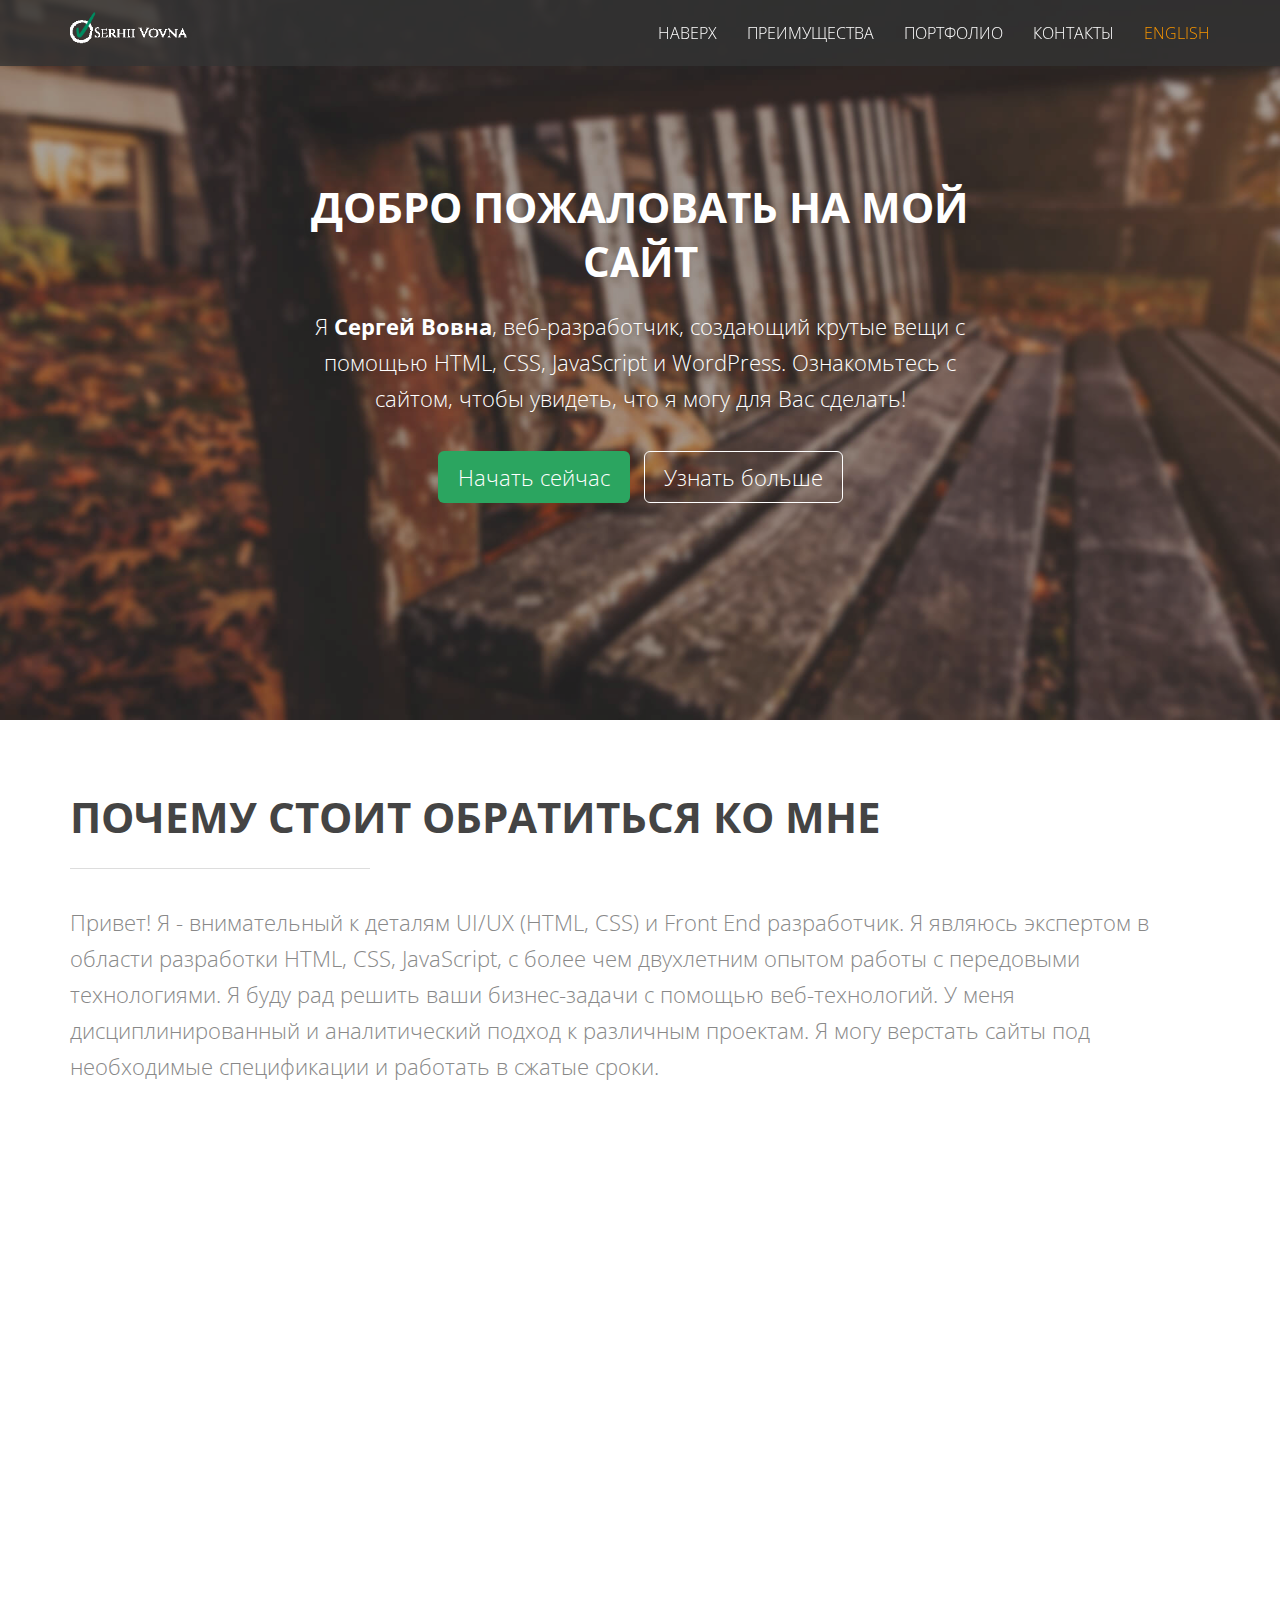
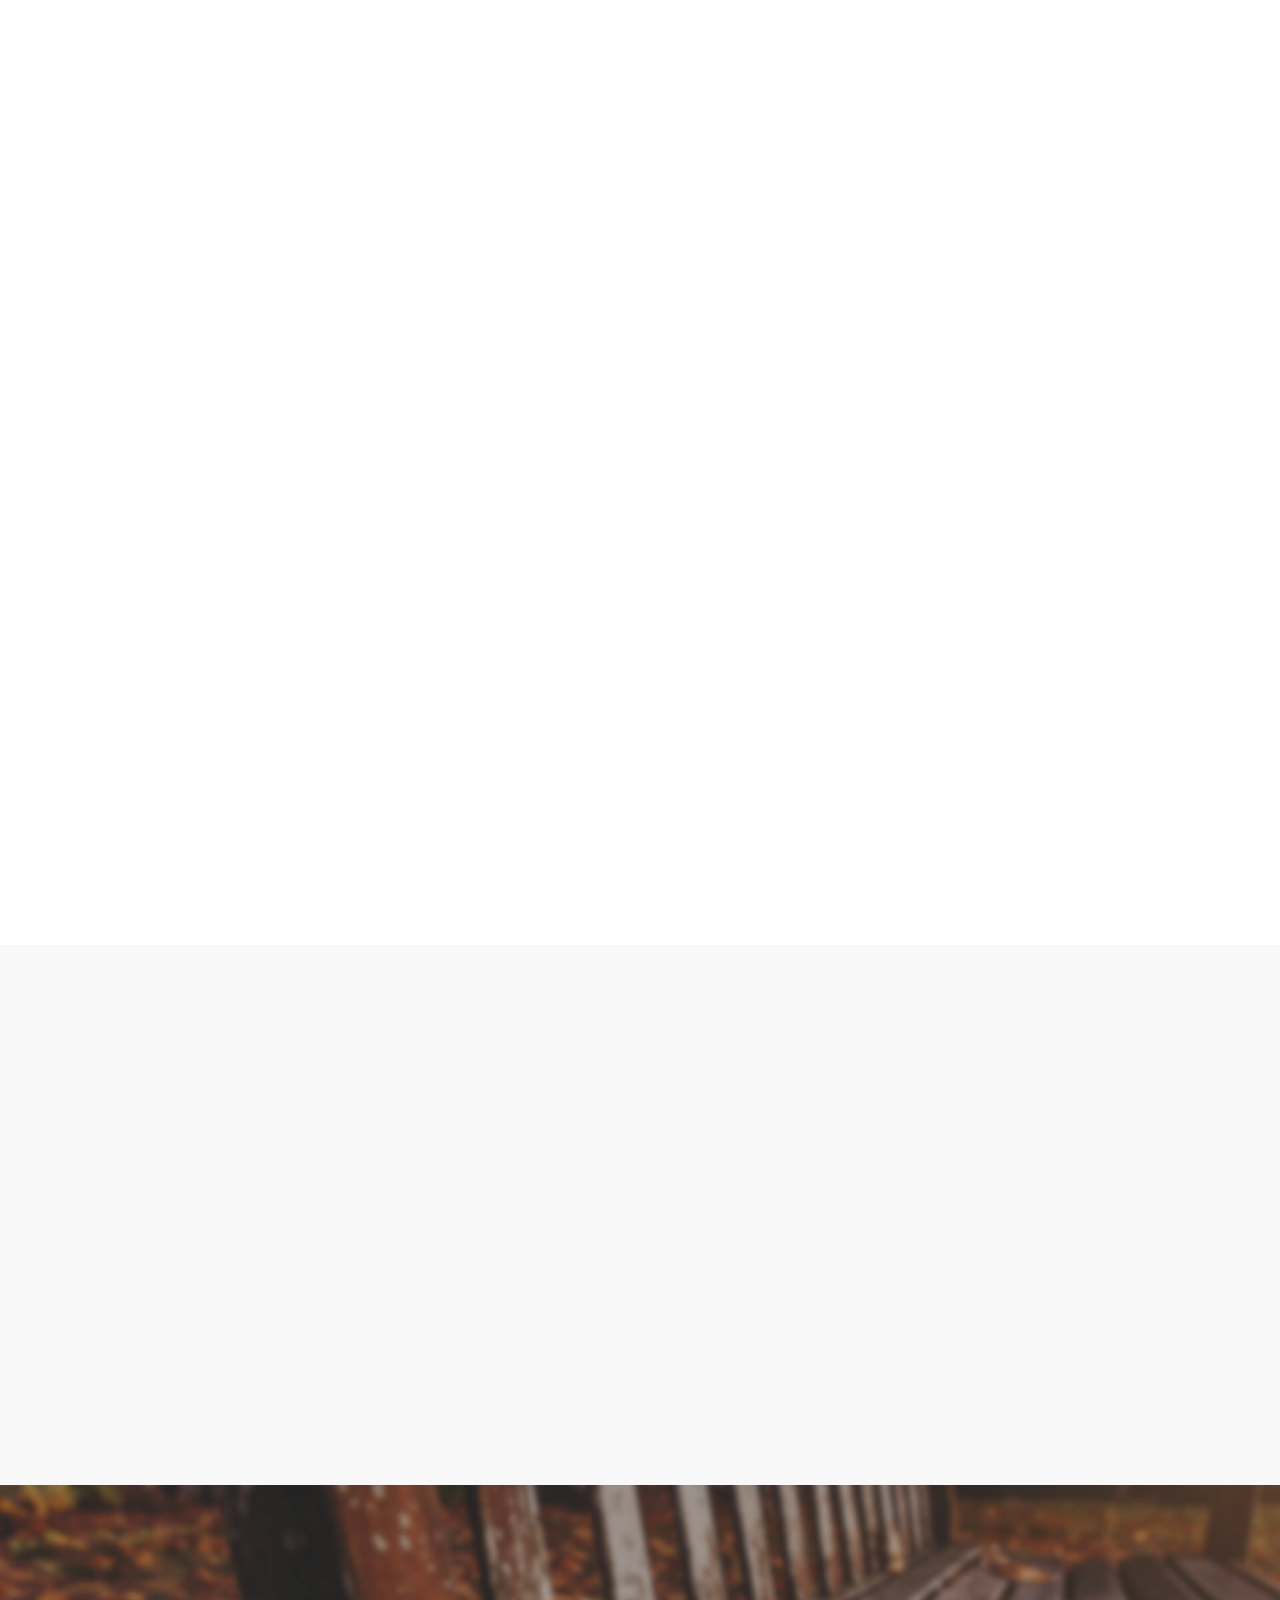
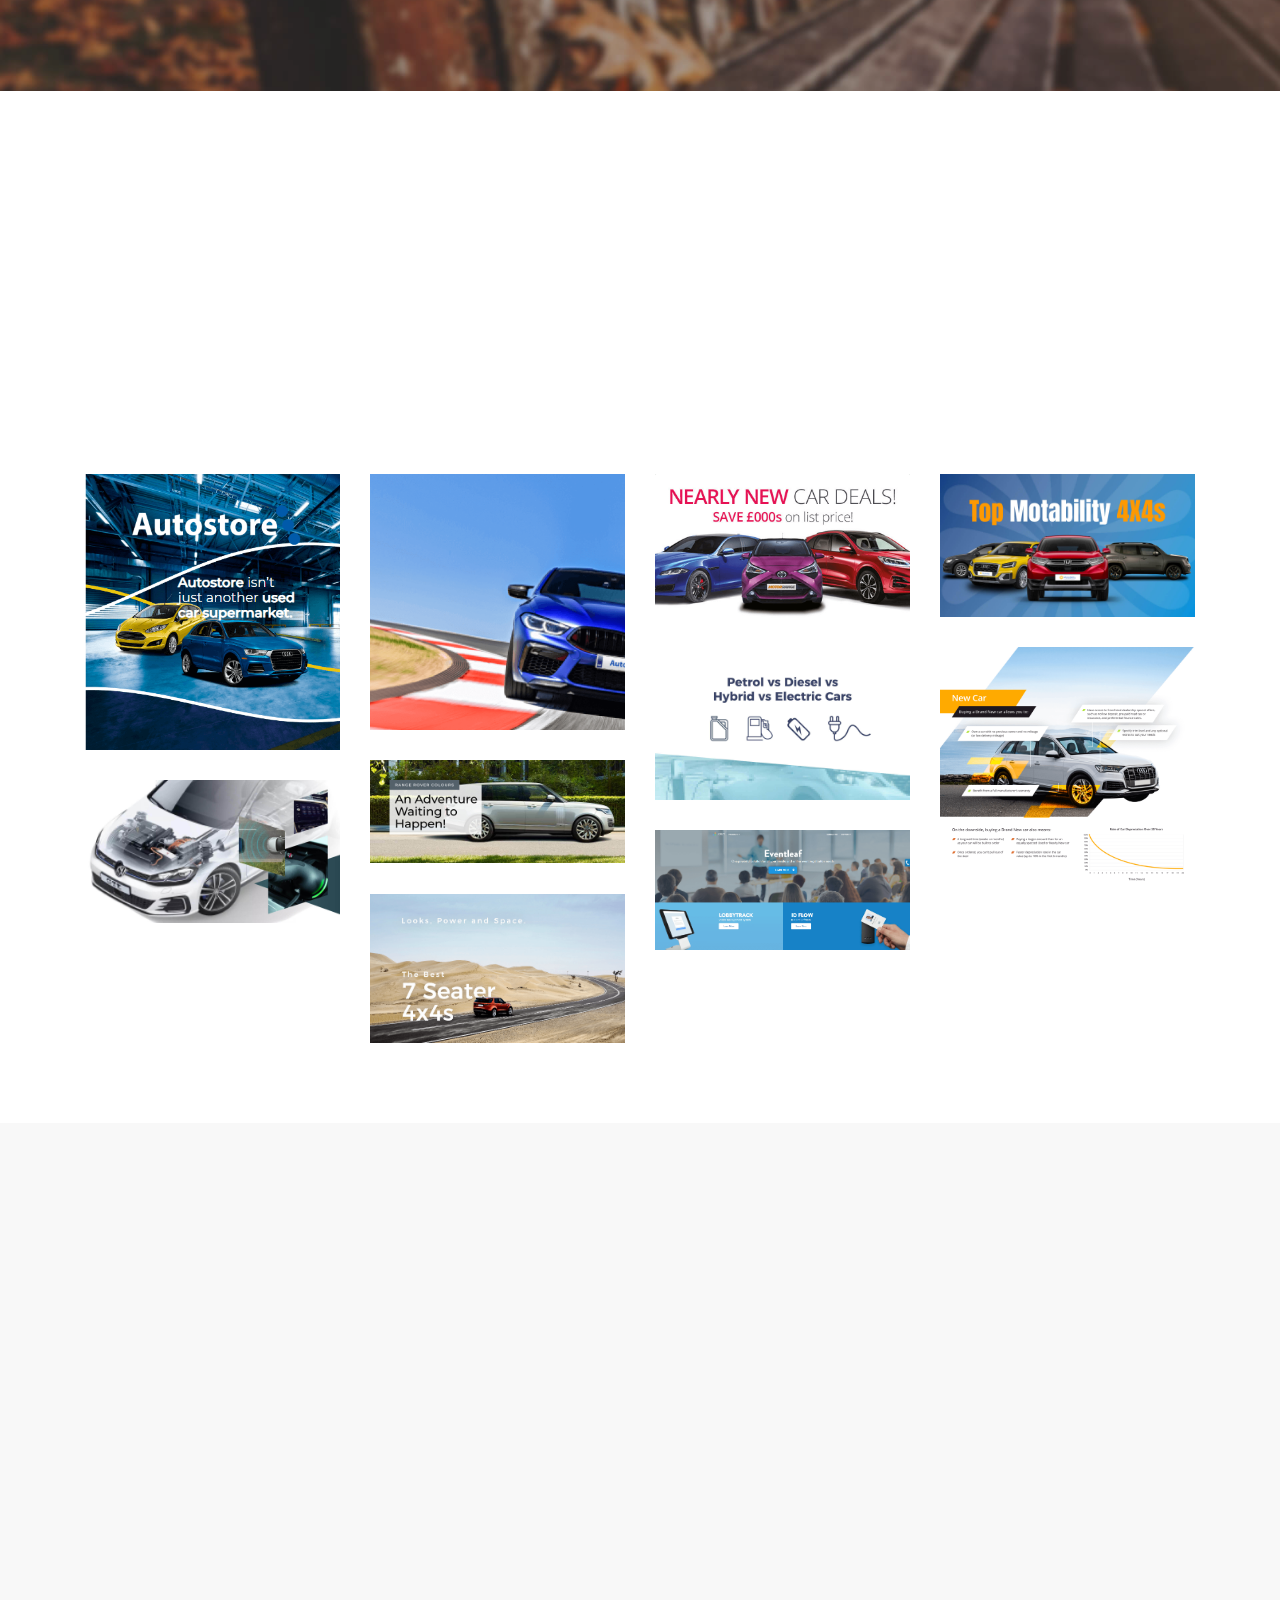
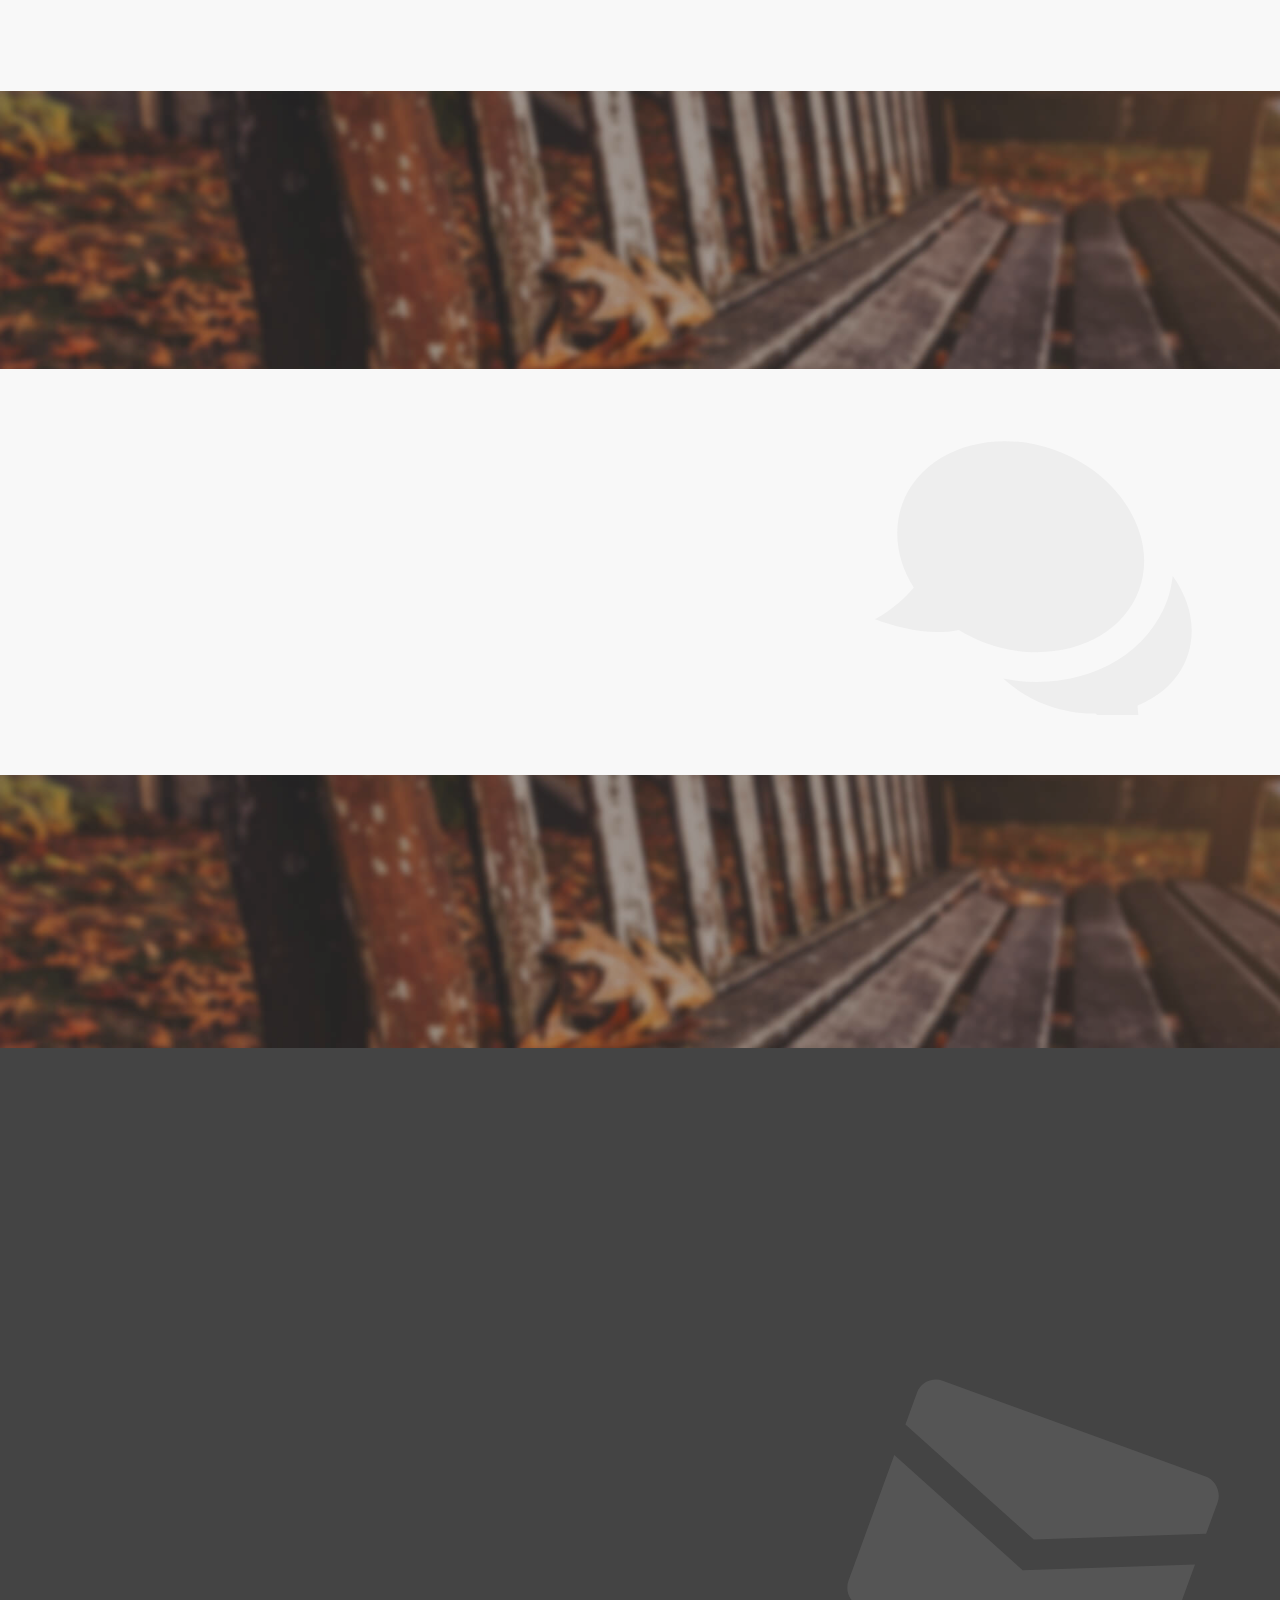
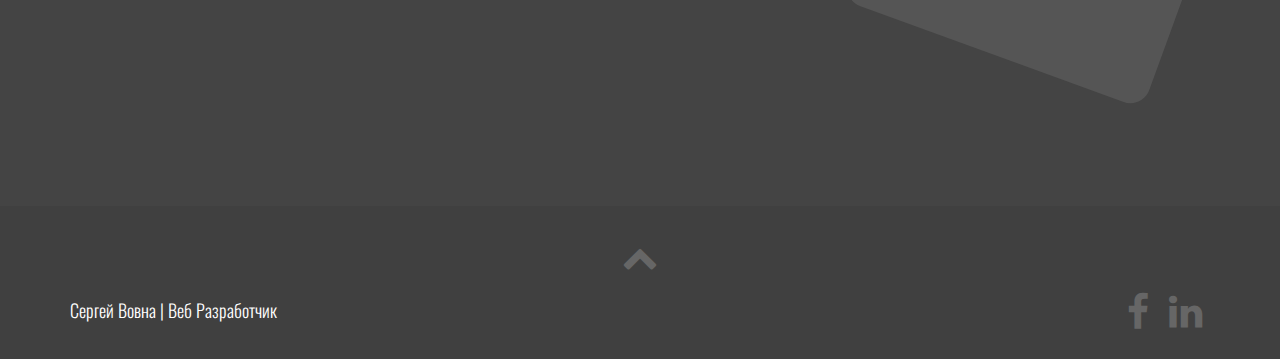
<file: index-rus.html>
<!DOCTYPE html>
<html lang="ru">

<head>

    <meta charset="utf-8">
    <meta http-equiv="X-UA-Compatible" content="IE=edge">
    <meta name="viewport" content="width=device-width, initial-scale=1">
    <title>Сергей Вовна | Веб Разработчик</title>

    <!-- CSS -->
    <link rel="stylesheet" href="http://fonts.googleapis.com/css?family=Open+Sans:700,300,400">
    <link href="https://fonts.googleapis.com/css?family=Oswald&display=swap" rel="stylesheet">
    <link rel="stylesheet" href="assets/bootstrap/css/bootstrap.min.css">
    <link rel="stylesheet" href="assets/font-awesome/css/font-awesome.min.css">
    <link rel="stylesheet" href="assets/elegant-font/code/style.css">
    <link rel="stylesheet" href="assets/css/animate.css">
    <link rel="stylesheet" href="assets/css/magnific-popup.css">
    <link rel="stylesheet" href="assets/css/form-elements.css">
    <link rel="stylesheet" href="assets/css/style.css">
    <link rel="stylesheet" href="assets/css/media-queries.css">

    <!-- HTML5 Shim and Respond.js IE8 support of HTML5 elements and media queries -->
    <!-- WARNING: Respond.js doesn't work if you view the page via file:// -->
    <!--[if lt IE 9]>
            <script src="https://oss.maxcdn.com/libs/html5shiv/3.7.0/html5shiv.js"></script>
            <script src="https://oss.maxcdn.com/libs/respond.js/1.4.2/respond.min.js"></script>
        <![endif]-->

    <!-- Favicon and touch icons -->
    <link rel="shortcut icon" href="assets/ico/favicon.ico">
    <link rel="apple-touch-icon-precomposed" sizes="512x512" href="assets/ico/android-chrome-512x512.png">
    <link rel="apple-touch-icon-precomposed" sizes="192x192" href="assets/ico/android-chrome-192x192.png">
    <link rel="apple-touch-icon-precomposed" href="assets/ico/apple-touch-icon-72.png">
    <link rel="apple-touch-icon-precomposed" sizes="32x32" href="assets/ico/favicon-32x32.png">
    <link rel="apple-touch-icon-precomposed" sizes="16x16" href="assets/ico/favicon-16x16.png">
    <link rel="apple-touch-icon-precomposed" href="assets/ico/apple-touch-icon-57-precomposed.png">

</head>

<body>

    <!-- Loader -->
    <div class="loader">
        <div class="loader-img"></div>
    </div>

    <!-- Top menu -->
    <nav class="navbar navbar-fixed-top" role="navigation">
        <div class="container">
            <div class="navbar-header">
                <button type="button" class="navbar-toggle collapsed" data-toggle="collapse"
                    data-target="#top-navbar-1">
                    <span class="sr-only">Toggle navigation</span>
                    <span class="icon-bar"></span>
                    <span class="icon-bar"></span>
                    <span class="icon-bar"></span>
                </button>
                <a class="navbar-brand" href="index.html"></a>
            </div>
            <!-- Collect the nav links, forms, and other content for toggling -->
            <div class="collapse navbar-collapse" id="top-navbar-1">
                <ul class="nav navbar-nav navbar-right">
                    <li><a href="#">Наверх</a></li>
                    <li><a href="#what-we-do">Преимущества</a></li>
                    <li><a href="#portfolio">Портфолио</a></li>
                    <li><a href="#start-email">Контакты</a></li>
                    <li><a href="index.html" class="choose-lang">English</a></li>
                </ul>
            </div>
        </div>
    </nav>

    <!-- Page title -->
    <div class="page-title top-content">
        <div class="page-title-text wow fadeInUp">
            <h1>Добро пожаловать на мой сайт</h1>
            <p>Я <b>Сергей Вовна</b>, веб-разработчик, создающий крутые вещи с помощью HTML, CSS, JavaScript и
                WordPress. Ознакомьтесь с сайтом, чтобы увидеть,
                что я могу для Вас сделать!</p>
            <div class="page-title-bottom-link">
                <a class="big-link-1 btn" href="#start-email">Начать сейчас</a>
                <a class="big-link-2 btn" href="#what-we-do">Узнать больше</a>
            </div>
        </div>
    </div>

    <!-- What we do -->
    <div class="block-3-container section-container what-we-do-container" id="what-we-do">
        <div class="container">
            <div class="row">
                <div class="col-sm-12 block-3 section-description wow fadeIn">
                    <h2>Почему стоит обратиться ко мне</h2>
                    <div class="divider-1 wow fadeInUp"><span></span></div>
                    <p>
                        Привет! Я - внимательный к деталям UI/UX (HTML, CSS) и Front End разработчик. Я являюсь
                        экспертом в области разработки HTML, CSS, JavaScript, с более чем двухлетним опытом работы с
                        передовыми технологиями. Я буду рад решить ваши бизнес-задачи с помощью веб-технологий. У меня
                        дисциплинированный
                        и аналитический подход к различным проектам. Я могу
                        верстать сайты под необходимые спецификации и работать
                        в сжатые сроки.
                    </p>
                </div>
            </div>
            <div class="row">
                <div class="col-sm-3 block-3-box wow fadeInUp">
                    <div class="block-3-box-icon">
                        <span aria-hidden="true" class="icon_pencil"></span>
                    </div>
                    <h3>
                        Использование современных веб-технологий</h3>
                    <p>
                        В своей работе я использую современные стандарты веб-технологий, чтобы ваш сайт отвечал
                        современным тенденциям и выглядел круто на всех устройствах.</p>
                </div>
                <div class="col-sm-3 block-3-box wow fadeInDown">
                    <div class="block-3-box-icon">
                        <span aria-hidden="true" class="icon_cogs"></span>
                    </div>
                    <h3>UI / UX</h3>
                    <p>Дизайн сайта должен соответствовать требованиям пользовательского интерфейса</p>
                </div>
                <div class="col-sm-3 block-3-box wow fadeInUp">
                    <div class="block-3-box-icon">
                        <span aria-hidden="true" class="icon_like_alt"></span>
                    </div>
                    <h3>Постоянное общение</h3>
                    <p>Поддержка и консультация клиентов</p>
                </div>
                <div class="col-sm-3 block-3-box wow fadeInDown">
                    <div class="block-3-box-icon">
                        <span aria-hidden="true" class="icon_percent"></span>
                    </div>
                    <h3>Адекватные цены</h3>
                    <p>
                        Я принимаю оплату только за свою работу, низкие цены и никаких скрытых платежей</p>
                </div>
            </div>
        </div>
    </div>

    <!-- Clients -->
    <div class="clients-container section-container section-container-gray">
        <div class="container">
            <div class="row">
                <div class="col-sm-2 clients-text wow fadeInLeft">
                    <h3>Я работал с этими ребятами:</h3>
                </div>
                <div class="col-sm-10 clients wow fadeInUp">
                    <a href="https://www.jollytech.com/" target="_blank" rel="nofollow">
                        <img src="assets/img/clients/1.gif" alt="" data-at2x="assets/img/clients/1.gif">
                    </a>
                    <a href="https://www.motorrange.co.uk/" target="_blank" rel="nofollow">
                        <img src="assets/img/clients/2.png" alt="" data-at2x="assets/img/clients/2.png">
                    </a>
                    <a href="https://blog.swanswaygarages.com/" target="_blank" rel="nofollow">
                        <img src="assets/img/clients/3.jpg" alt="" data-at2x="assets/img/clients/3.jpg">
                    </a>
                    <a href="https://www.theautostore.co.uk/" target="_blank" rel="nofollow">
                        <img src="assets/img/clients/4.png" alt="" data-at2x="assets/img/clients/4.png">
                    </a>
                </div>
            </div>
        </div>
    </div>

    <!-- Block 2 -->
    <div class="block-2-container section-container">
        <div class="container">
            <div class="row">
                <div class="col-sm-6 block-2-box block-2-left block-2-media wow fadeInLeft">
                    <div class="block-2-img-container">
                        <img src="assets/img/about/4.jpg" alt="" data-at2x="assets/img/about/4.jpg">
                        <div class="img-container-line line-1"></div>
                        <div class="img-container-line line-2"></div>
                        <div class="img-container-line line-3"></div>
                    </div>
                </div>
                <div class="col-sm-6 block-2-box block-2-right wow fadeInUp">
                    <h3>
                        Я люблю индивидуальные решения для веб-дизайна</h3>
                    <p>
                        Нестандартный сайт - одно из важнейших условий для решений бизнес-задач.
                    </p>
                    <ul>
                        <li>
                            <span aria-hidden="true" class="icon_check list-icon"></span> Создание веб-страниц в
                            соответствии с высочайшими требованиями и характеристиками
                        </li>
                        <li>
                            <span aria-hidden="true" class="icon_check list-icon"></span> Создание веб-страниц в сжатые
                            сроки
                        </li>
                        <li>
                            <span aria-hidden="true" class="icon_check list-icon"></span> Работа с плагинами WordPress и
                            их усовершенствование
                        </li>
                    </ul>
                </div>
            </div>
        </div>
    </div>

    <!-- Block 2 -->
    <div class="block-2-container section-container section-container-gray">
        <div class="container">
            <div class="row">
                <div class="col-sm-6 block-2-box block-2-left wow fadeInLeft">
                    <h3>Я внедряю и развиваю UI/UX интерфейсы</h3>
                    <p>
                        Сделайте свой сайт живым
                    </p>
                    <ul>
                        <li>
                            <span aria-hidden="true" class="icon_check list-icon"></span> Добавьте "слайдеры" и
                            "карусели"
                        </li>
                        <li>
                            <span aria-hidden="true" class="icon_check list-icon"></span> Добавьте галереи изображений
                        </li>
                        <li>
                            <span aria-hidden="true" class="icon_check list-icon"></span> Анимируйте элементы
                        </li>
                        <li>
                            <span aria-hidden="true" class="icon_check list-icon"></span> Добавьте красочные и яркие
                            эффекты к кнопкам...
                        </li>
                        <li>
                            <span aria-hidden="true" class="icon_check list-icon"></span> И еше много интересного...
                            Все, что пожелаете!
                        </li>
                    </ul>
                </div>
                <div class="col-sm-6 block-2-box block-2-right block-2-media wow fadeInUp">
                    <div class="block-2-img-container">
                        <img src="assets/img/about/5.jpg" alt="" data-at2x="assets/img/about/5.jpg">
                        <div class="img-container-line line-1"></div>
                        <div class="img-container-line line-2"></div>
                        <div class="img-container-line line-3"></div>
                    </div>
                </div>
            </div>
        </div>
    </div>

    <!-- Counters -->
    <div class="counters-container section-container section-container-full-bg">
        <div class="container">
            <div class="row">
                <div class="col-sm-3 counter-box wow fadeInUp">
                    <h4 data-from="0" data-to="2">0</h4>
                    <p>Года опыта</p>
                </div>
                <div class="col-sm-3 counter-box wow fadeInDown">
                    <h4 data-from="0" data-to="18">0</h4>
                    <p>Проектов завершено</p>
                </div>
                <div class="col-sm-3 counter-box wow fadeInUp">
                    <h4 data-from="0" data-to="19295">0</h4>
                    <p>Строк кода</p>
                </div>
                <div class="col-sm-3 counter-box wow fadeInDown">
                    <h4 data-from="0" data-to="8296">0</h4>
                    <p>Чашек кофе</p>
                </div>
            </div>
        </div>
    </div>

    <!-- Portfolio -->
    <div class="portfolio-container section-container" id="portfolio">
        <div class="container">
            <div class="row">
                <div class="col-sm-12 portfolio section-description wow fadeIn">
                    <h2>Портфолио</h2>
                    <div class="divider-1 wow fadeInUp"><span></span></div>
                    <p>
                        Это портфолио содержит проекты и страницы для различных целей, с разнообразными функциями и
                        нестандартными
                        дизайнами на существующих сайтах в интернете:
                    </p>
                </div>
            </div>
            <div class="row">
                <div class="col-sm-12 portfolio-filters wow fadeInUp">
                    <a href="#" class="filter-all active">Все</a> /
                    <a href="#" class="filter-design">Топ Дизайны</a> /
                    <a href="#" class="filter-development">Разработка и Производство</a> /

                </div>
            </div>
            <div class="row">
                <div class="col-sm-12 portfolio-masonry">
                    <div class="portfolio-box development"> <a
                            href="https://www.theautostore.co.uk/blog/our-car-preparation-process" target="_blank">
                            <img src="assets/img/portfolio/1.png" alt="" data-at2x="assets/img/portfolio/1.png">
                            <div class="portfolio-box-text-container">
                                <div class="portfolio-box-text">
                                    <p>Autostore UK</p>
                                </div>
                            </div>
                        </a>
                    </div>
                    <div class="portfolio-box design">
                        <img src="assets/img/portfolio/2.png" alt="" data-at2x="assets/img/portfolio/2.png">
                        <div class="portfolio-box-text-container">
                            <div class="portfolio-box-text">
                                <p>Buying A Nearly New Car From Autostore</p>
                            </div>
                        </div>
                    </div>
                    <div class="portfolio-box design"> <a
                            href="https://www.motorrange.co.uk/blog/how-much-can-i-save-on-nearly-new-car-deals"
                            target="_blank">
                            <img src="assets/img/portfolio/3.png" alt="" data-at2x="assets/img/portfolio/3.png">
                            <div class="portfolio-box-text-container">
                                <div class="portfolio-box-text">
                                    <p>Motor Range Blog</p>
                                </div>
                            </div>
                        </a>
                    </div>
                    <div class="portfolio-box design"> <a
                            href="https://swanswayblog.nexuspointdev.co.uk/top-4x4s-on-the-motability-scheme"
                            target="_blank">
                            <img src="assets/img/portfolio/4.jpg" alt="" data-at2x="assets/img/portfolio/4.jpg">
                            <div class="portfolio-box-text-container">
                                <div class="portfolio-box-text">
                                    <p>Top 4x4 cars</p>
                                </div>
                            </div>
                        </a>
                    </div>
                    <div class="portfolio-box development"> <a
                            href="https://www.motorrange.co.uk/blog/used-vs-new-vs-nearly-new" target="_blank">
                            <img src="assets/img/portfolio/5.png" alt="" data-at2x="assets/img/portfolio/5.png">
                            <div class="portfolio-box-text-container">
                                <div class="portfolio-box-text">
                                    <p>New vs Nearly New vs Used Cars</p>
                                </div>
                            </div>
                        </a>
                    </div>
                    <div class="portfolio-box design"><a
                            href="https://blog.swanswaygarages.com/petrol-vs-diesel-vs-hybrid-vs-electric-cars"
                            target="_blank">
                            <img src="assets/img/portfolio/6.jpg" alt="" data-at2x="assets/img/portfolio/6.jpg">
                            <div class="portfolio-box-text-container">
                                <div class="portfolio-box-text">
                                    <p>Petrol vs Diesel vs Hybrid</p>
                                </div>
                            </div>
                        </a>
                    </div>
                    <div class="portfolio-box design"> <a
                            href="https://blog.swanswaygarages.com/range-rover-colours-an-adventure-waiting-to-happen"
                            target="_blank">
                            <img src="assets/img/portfolio/7.jpg" alt="" data-at2x="assets/img/portfolio/7.jpg">
                            <div class="portfolio-box-text-container">
                                <div class="portfolio-box-text">
                                    <p>Range Rover Colours</p>
                                </div>
                            </div>
                        </a>
                    </div>
                    <div class="portfolio-box design"> <a
                            href="https://swanswayblog.nexuspointdev.co.uk/top-11-hybrid-cars-for-2020" target="_blank">
                            <img src="assets/img/portfolio/8.jpg" alt="" data-at2x="assets/img/portfolio/8.jpg">
                            <div class="portfolio-box-text-container">
                                <div class="portfolio-box-text">
                                    <p>Top 11 hybrids</p>
                                </div>
                            </div>
                        </a>
                    </div>
                    <div class="portfolio-box development"><a href="https://www.jollytech.com/" target="_blank">
                            <img src="assets/img/portfolio/9.png" alt="" data-at2x="assets/img/portfolio/9.png">
                            <div class="portfolio-box-text-container">
                                <div class="portfolio-box-text">
                                    <p>JollyTecnologies - print card software</p>
                                </div>
                            </div>
                        </a>
                    </div>
                    <div class="portfolio-box design"><a
                            href="https://blog.swanswaygarages.com/looks-power-space-the-best-7-seater-4x4s"
                            target="_blank">
                            <img src="assets/img/portfolio/10.png" alt="" data-at2x="assets/img/portfolio/10.png">
                            <div class="portfolio-box-text-container">
                                <div class="portfolio-box-text">
                                    <p>Best 7-seater 4x4</p>
                                </div>
                            </div>
                        </a>
                    </div>
                </div>
            </div>
        </div>
    </div>

    <!-- Block 2 -->
    <div class="block-2-container section-container section-container-gray">
        <div class="container">
            <div class="row">
                <div class="col-sm-6 block-2-box block-2-left wow fadeInLeft">
                    <h3>Как я это делаю?</h3>
                    <p>
                        Для меня не существует "проходных" и "просто" проектов. Каждый клиент является особенным и его
                        сайт должен быть максимально функциональным, мощным дружественным для посетителя. Вот некоторые
                        из основных этапов работы над проектом:
                    </p>
                    <ul>
                        <li>
                            <span aria-hidden="true" class="icon_plus list-icon"></span> Общий анализ
                        </li>
                        <li>
                            <span aria-hidden="true" class="icon_plus list-icon"></span> Оценка времени
                        </li>
                        <li>
                            <span aria-hidden="true" class="icon_plus list-icon"></span> Применение WordPress в случае
                            необходимости
                        </li>
                        <li>
                            <span aria-hidden="true" class="icon_plus list-icon"></span> И кодить, кодить,
                            кодить....))
                        </li>
                    </ul>
                </div>
                <div class="col-sm-6 block-2-box block-2-right block-2-media wow fadeInUp">
                    <img src="assets/img/coding.gif" alt="coding process">
                </div>
            </div>
        </div>
    </div>
    </div>

    <!-- Our motto -->
    <div class="our-motto-container section-container section-container-full-bg">
        <div class="container">
            <div class="row">
                <div class="col-sm-12 our-motto section-description wow fadeInLeftBig">
                    <p>
                        "Success is not the key to happiness. Happiness is the key to success.
                        If you love what you are doing, you will be successful."
                    </p>
                    <div class="our-motto-author">ALBERT SCHWEITZER</div>
                </div>
            </div>
        </div>
    </div>

    <!-- Testimonials -->
    <div class="testimonials-container section-container section-container-gray">
        <div class="container">
            <div class="row">
                <div class="col-sm-8 testimonials section-description wow fadeInLeft">
                    <h3>Отзывы клиентов</h3>
                    <div class="testimonial-active"></div>
                    <div class="testimonial-single">
                        <p>
                            Your coding style looks fine, thanks!:-))
                            <br>
                            <a href="">Brett Changus, https://www.jollytech.com/</a>
                        </p>
                        <div class="testimonial-single-image">
                            <img src="assets/img/clients/1.gif" alt="" data-at2x="assets/img/clients/1.gif">
                        </div>
                    </div>
                    <div class="testimonial-single">
                        <p>
                            The order was completed on time and efficiently, thank you!
                            <br>
                            <a href="">Ezhenu</a>
                        </p>
                        <div class="testimonial-single-image">
                            <img src="assets/img/testimonials/2.jpg" alt="" data-at2x="assets/img/testimonials/2.jpg">
                        </div>
                    </div>
                </div>
            </div>
            <div class="testimonials-icon-container">
                <span aria-hidden="true" class="icon_chat"></span>
            </div>
        </div>
    </div>

    <!-- Call to action -->
    <div class="call-to-action-container section-container section-container-full-bg">
        <div class="container">
            <div class="row">
                <div class="col-sm-12 call-to-action section-description wow fadeInLeftBig">
                    <p>
                        Если вы хотите создать сайт для решения бизнес-задач или просто уникальный семейный сайт...
                    </p>
                </div>
            </div>
            <div class="row">
                <div class="col-sm-12">
                    <div class="section-bottom-link wow fadeInUp">
                        <a class="big-link-1 btn" href="#start-email">Свяжитесь со мной сейчас!</a>
                    </div>
                </div>
            </div>
        </div>
    </div>

    <!-- Contact us (block 2) -->
    <div class="block-2-container section-container contact-container">
        <div class="container">
            <div class="row">
                <div class="col-sm-12 block-2 section-description wow fadeIn">
                    <h2>Свяжитесь со мной</h2>
                    <div class="divider-1 wow fadeInUp"><span></span></div>
                    <p>
                        По любым вопросам, для отзыва или просто хотите сказать "Привет", вот способы оставаться со мной на связи.
                        Отправьте сообщение по электронной почте или выберите для этого любой другой способ из представленых ниже!
                    </p>
                </div>
            </div>
            <div class="row">
                <div class="col-sm-4 block-2-box block-2-left contact-form-form wow fadeInLeft" id="start-email">
                    <h3>Напишите письмо</h3>
                    <form role="form" class="contact-form">
                        <!-- Hidden Required Fields -->
                        <input type="hidden" name="project_name" value="My Own Developer's Site">
                        <input type="hidden" name="admin_email" value="serhii_vovna@serhii-vovna.zzz.com.ua">
                        <input type="hidden" name="form_subject" value="Contact Form From My Site">
                        <!-- END Hidden Required Fields -->
                        <div class="form-group">
                            <label class="sr-only" for="contact-email">Email</label>
                            <input type="email" name="email" placeholder="Email..." class="contact-email form-control"
                                id="contact-email" required>
                        </div>
                        <div class="form-group">
                            <label class="sr-only" for="contact-email">Phone</label>
                            <input type="number" name="tel" placeholder="Your Phone..." class="contact-tel form-control"
                                id="contact-tel" required>
                        </div>
                        <div class="form-group">
                            <label class="sr-only" for="contact-subject">Subject</label>
                            <input type="text" name="name" placeholder="Name..." class="contact-subject form-control"
                                id="contact-subject" required>
                        </div>
                        <div class="form-group">
                            <label class="sr-only" for="contact-message">Message</label>
                            <textarea name="message" placeholder="Message..." class="contact-message form-control"
                                id="contact-message" required></textarea>
                        </div>
                        <button type="submit" class="btn">Отправить</button>
                    </form>
                </div>
                <div class="col-sm-4 block-2-box block-2-right contact-address wow fadeInUp">
                    <h3>Свяжитесь со мной</h3>
                    <p><span aria-hidden="true" class="icon_pin"></span>61129, Харьков, Украина</p>
                    <p><span aria-hidden="true" class="icon_phone"></span> <a href="tel: +380634953048">Телефон: +38
                            (063)-495-30-48 </a> </p>
                    <p class="viber-desktop"><span aria-hidden="true" class="icon_phone"></span> <a
                            href="viber://chat?number=+380634953048">Viber</a></p>
                    <p class="viber-mobile"><span aria-hidden="true" class="icon_phone"></span> <a
                            href="viber://add?number=380634953048">Viber</a></p>
                    <p><span aria-hidden="true" class="icon_phone"></span> <a
                            href="https://telegram.me/Serhii_Vovna">Telegram</a> </p>
                    <p><span aria-hidden="true" class="social_skype"></span> <a href="skype:serepan-1988">Skype</a> </p>
                    <p><span aria-hidden="true" class="icon_mail"></span>Email: <a
                            href="mailto:serepanvovna@gmail.com">serepanvovna@gmail.com</a></p>
                </div>
            </div>
            <div class="contact-icon-container">
                <span aria-hidden="true" class="icon_mail"></span>
            </div>
        </div>
    </div>

    <!-- Footer -->
    <footer>
        <div class="container">
            <div class="row">
                <div class="col-sm-12">
                    <div class="scroll-to-top">
                        <a href="#"><i class="fa fa-chevron-up"></i></a>
                    </div>
                </div>
            </div>
            <div class="row">
                <div class="col-sm-7 footer-copyright">
                    Сергей Вовна | Веб Разработчик
                </div>
                <div class="col-sm-5 footer-social">
                    <a href="https://www.facebook.com/serepanvovna" target="_blank"><i class="fa fa-facebook"></i></a>
                    <a href="https://www.linkedin.com/in/serhii-vovna-211288191/" target="_blank"><i
                            class="fa fa-linkedin"></i></a>
                </div>
            </div>
        </div>
    </footer>


    <!-- Javascript -->
    <script src="assets/js/jquery-1.11.1.min.js"></script>
    <script src="assets/bootstrap/js/bootstrap.min.js"></script>
    <script src="assets/js/jquery.backstretch.min.js"></script>
    <script src="assets/js/wow.min.js"></script>
    <script src="assets/js/retina-1.1.0.min.js"></script>
    <script src="assets/js/jquery.magnific-popup.min.js"></script>
    <script src="assets/js/waypoints.min.js"></script>
    <script src="assets/js/jquery.countTo.js"></script>
    <script src="assets/js/masonry.pkgd.min.js"></script>
    <script src="assets/js/jquery.validate.min.js"></script>
    <script src="assets/js/scripts.js"></script>

    <!--[if lt IE 10]>
            <script src="assets/js/placeholder.js"></script>
        <![endif]-->

</body>

</html>
</file>
<file: assets/elegant-font/code/style.css>
@font-face{font-family:'ElegantIcons';src:url(fonts/ElegantIcons.eot);src:url(fonts/ElegantIcons.eot?#iefix) format("embedded-opentype"),url(fonts/ElegantIcons.woff) format("woff"),url(fonts/ElegantIcons.ttf) format("truetype"),url(fonts/ElegantIcons.svg#ElegantIcons) format("svg");font-weight:400;font-style:normal}[data-icon]:before{font-family:'ElegantIcons';content:attr(data-icon);speak:none;font-weight:400;font-variant:normal;text-transform:none;line-height:1;-webkit-font-smoothing:antialiased;-moz-osx-font-smoothing:grayscale}.arrow_up,.arrow_down,.arrow_left,.arrow_right,.arrow_left-up,.arrow_right-up,.arrow_right-down,.arrow_left-down,.arrow-up-down,.arrow_up-down_alt,.arrow_left-right_alt,.arrow_left-right,.arrow_expand_alt2,.arrow_expand_alt,.arrow_condense,.arrow_expand,.arrow_move,.arrow_carrot-up,.arrow_carrot-down,.arrow_carrot-left,.arrow_carrot-right,.arrow_carrot-2up,.arrow_carrot-2down,.arrow_carrot-2left,.arrow_carrot-2right,.arrow_carrot-up_alt2,.arrow_carrot-down_alt2,.arrow_carrot-left_alt2,.arrow_carrot-right_alt2,.arrow_carrot-2up_alt2,.arrow_carrot-2down_alt2,.arrow_carrot-2left_alt2,.arrow_carrot-2right_alt2,.arrow_triangle-up,.arrow_triangle-down,.arrow_triangle-left,.arrow_triangle-right,.arrow_triangle-up_alt2,.arrow_triangle-down_alt2,.arrow_triangle-left_alt2,.arrow_triangle-right_alt2,.arrow_back,.icon_minus-06,.icon_plus,.icon_close,.icon_check,.icon_minus_alt2,.icon_plus_alt2,.icon_close_alt2,.icon_check_alt2,.icon_zoom-out_alt,.icon_zoom-in_alt,.icon_search,.icon_box-empty,.icon_box-selected,.icon_minus-box,.icon_plus-box,.icon_box-checked,.icon_circle-empty,.icon_circle-slelected,.icon_stop_alt2,.icon_stop,.icon_pause_alt2,.icon_pause,.icon_menu,.icon_menu-square_alt2,.icon_menu-circle_alt2,.icon_ul,.icon_ol,.icon_adjust-horiz,.icon_adjust-vert,.icon_document_alt,.icon_documents_alt,.icon_pencil,.icon_pencil-edit_alt,.icon_pencil-edit,.icon_folder-alt,.icon_folder-open_alt,.icon_folder-add_alt,.icon_info_alt,.icon_error-oct_alt,.icon_error-circle_alt,.icon_error-triangle_alt,.icon_question_alt2,.icon_question,.icon_comment_alt,.icon_chat_alt,.icon_vol-mute_alt,.icon_volume-low_alt,.icon_volume-high_alt,.icon_quotations,.icon_quotations_alt2,.icon_clock_alt,.icon_lock_alt,.icon_lock-open_alt,.icon_key_alt,.icon_cloud_alt,.icon_cloud-upload_alt,.icon_cloud-download_alt,.icon_image,.icon_images,.icon_lightbulb_alt,.icon_gift_alt,.icon_house_alt,.icon_genius,.icon_mobile,.icon_tablet,.icon_laptop,.icon_desktop,.icon_camera_alt,.icon_mail_alt,.icon_cone_alt,.icon_ribbon_alt,.icon_bag_alt,.icon_creditcard,.icon_cart_alt,.icon_paperclip,.icon_tag_alt,.icon_tags_alt,.icon_trash_alt,.icon_cursor_alt,.icon_mic_alt,.icon_compass_alt,.icon_pin_alt,.icon_pushpin_alt,.icon_map_alt,.icon_drawer_alt,.icon_toolbox_alt,.icon_book_alt,.icon_calendar,.icon_film,.icon_table,.icon_contacts_alt,.icon_headphones,.icon_lifesaver,.icon_piechart,.icon_refresh,.icon_link_alt,.icon_link,.icon_loading,.icon_blocked,.icon_archive_alt,.icon_heart_alt,.icon_star_alt,.icon_star-half_alt,.icon_star,.icon_star-half,.icon_tools,.icon_tool,.icon_cog,.icon_cogs,.arrow_up_alt,.arrow_down_alt,.arrow_left_alt,.arrow_right_alt,.arrow_left-up_alt,.arrow_right-up_alt,.arrow_right-down_alt,.arrow_left-down_alt,.arrow_condense_alt,.arrow_expand_alt3,.arrow_carrot_up_alt,.arrow_carrot-down_alt,.arrow_carrot-left_alt,.arrow_carrot-right_alt,.arrow_carrot-2up_alt,.arrow_carrot-2dwnn_alt,.arrow_carrot-2left_alt,.arrow_carrot-2right_alt,.arrow_triangle-up_alt,.arrow_triangle-down_alt,.arrow_triangle-left_alt,.arrow_triangle-right_alt,.icon_minus_alt,.icon_plus_alt,.icon_close_alt,.icon_check_alt,.icon_zoom-out,.icon_zoom-in,.icon_stop_alt,.icon_menu-square_alt,.icon_menu-circle_alt,.icon_document,.icon_documents,.icon_pencil_alt,.icon_folder,.icon_folder-open,.icon_folder-add,.icon_folder_upload,.icon_folder_download,.icon_info,.icon_error-circle,.icon_error-oct,.icon_error-triangle,.icon_question_alt,.icon_comment,.icon_chat,.icon_vol-mute,.icon_volume-low,.icon_volume-high,.icon_quotations_alt,.icon_clock,.icon_lock,.icon_lock-open,.icon_key,.icon_cloud,.icon_cloud-upload,.icon_cloud-download,.icon_lightbulb,.icon_gift,.icon_house,.icon_camera,.icon_mail,.icon_cone,.icon_ribbon,.icon_bag,.icon_cart,.icon_tag,.icon_tags,.icon_trash,.icon_cursor,.icon_mic,.icon_compass,.icon_pin,.icon_pushpin,.icon_map,.icon_drawer,.icon_toolbox,.icon_book,.icon_contacts,.icon_archive,.icon_heart,.icon_profile,.icon_group,.icon_grid-2x2,.icon_grid-3x3,.icon_music,.icon_pause_alt,.icon_phone,.icon_upload,.icon_download,.social_facebook,.social_twitter,.social_pinterest,.social_googleplus,.social_tumblr,.social_tumbleupon,.social_wordpress,.social_instagram,.social_dribbble,.social_vimeo,.social_linkedin,.social_rss,.social_deviantart,.social_share,.social_myspace,.social_skype,.social_youtube,.social_picassa,.social_googledrive,.social_flickr,.social_blogger,.social_spotify,.social_delicious,.social_facebook_circle,.social_twitter_circle,.social_pinterest_circle,.social_googleplus_circle,.social_tumblr_circle,.social_stumbleupon_circle,.social_wordpress_circle,.social_instagram_circle,.social_dribbble_circle,.social_vimeo_circle,.social_linkedin_circle,.social_rss_circle,.social_deviantart_circle,.social_share_circle,.social_myspace_circle,.social_skype_circle,.social_youtube_circle,.social_picassa_circle,.social_googledrive_alt2,.social_flickr_circle,.social_blogger_circle,.social_spotify_circle,.social_delicious_circle,.social_facebook_square,.social_twitter_square,.social_pinterest_square,.social_googleplus_square,.social_tumblr_square,.social_stumbleupon_square,.social_wordpress_square,.social_instagram_square,.social_dribbble_square,.social_vimeo_square,.social_linkedin_square,.social_rss_square,.social_deviantart_square,.social_share_square,.social_myspace_square,.social_skype_square,.social_youtube_square,.social_picassa_square,.social_googledrive_square,.social_flickr_square,.social_blogger_square,.social_spotify_square,.social_delicious_square,.icon_printer,.icon_calulator,.icon_building,.icon_floppy,.icon_drive,.icon_search-2,.icon_id,.icon_id-2,.icon_puzzle,.icon_like,.icon_dislike,.icon_mug,.icon_currency,.icon_wallet,.icon_pens,.icon_easel,.icon_flowchart,.icon_datareport,.icon_briefcase,.icon_shield,.icon_percent,.icon_globe,.icon_globe-2,.icon_target,.icon_hourglass,.icon_balance,.icon_rook,.icon_printer-alt,.icon_calculator_alt,.icon_building_alt,.icon_floppy_alt,.icon_drive_alt,.icon_search_alt,.icon_id_alt,.icon_id-2_alt,.icon_puzzle_alt,.icon_like_alt,.icon_dislike_alt,.icon_mug_alt,.icon_currency_alt,.icon_wallet_alt,.icon_pens_alt,.icon_easel_alt,.icon_flowchart_alt,.icon_datareport_alt,.icon_briefcase_alt,.icon_shield_alt,.icon_percent_alt,.icon_globe_alt,.icon_clipboard{font-family:'ElegantIcons';speak:none;font-style:normal;font-weight:400;font-variant:normal;text-transform:none;line-height:1;-webkit-font-smoothing:antialiased}.arrow_up:before{content:"\21"}.arrow_down:before{content:"\22"}.arrow_left:before{content:"\23"}.arrow_right:before{content:"\24"}.arrow_left-up:before{content:"\25"}.arrow_right-up:before{content:"\26"}.arrow_right-down:before{content:"\27"}.arrow_left-down:before{content:"\28"}.arrow-up-down:before{content:"\29"}.arrow_up-down_alt:before{content:"\2a"}.arrow_left-right_alt:before{content:"\2b"}.arrow_left-right:before{content:"\2c"}.arrow_expand_alt2:before{content:"\2d"}.arrow_expand_alt:before{content:"\2e"}.arrow_condense:before{content:"\2f"}.arrow_expand:before{content:"\30"}.arrow_move:before{content:"\31"}.arrow_carrot-up:before{content:"\32"}.arrow_carrot-down:before{content:"\33"}.arrow_carrot-left:before{content:"\34"}.arrow_carrot-right:before{content:"\35"}.arrow_carrot-2up:before{content:"\36"}.arrow_carrot-2down:before{content:"\37"}.arrow_carrot-2left:before{content:"\38"}.arrow_carrot-2right:before{content:"\39"}.arrow_carrot-up_alt2:before{content:"\3a"}.arrow_carrot-down_alt2:before{content:"\3b"}.arrow_carrot-left_alt2:before{content:"\3c"}.arrow_carrot-right_alt2:before{content:"\3d"}.arrow_carrot-2up_alt2:before{content:"\3e"}.arrow_carrot-2down_alt2:before{content:"\3f"}.arrow_carrot-2left_alt2:before{content:"\40"}.arrow_carrot-2right_alt2:before{content:"\41"}.arrow_triangle-up:before{content:"\42"}.arrow_triangle-down:before{content:"\43"}.arrow_triangle-left:before{content:"\44"}.arrow_triangle-right:before{content:"\45"}.arrow_triangle-up_alt2:before{content:"\46"}.arrow_triangle-down_alt2:before{content:"\47"}.arrow_triangle-left_alt2:before{content:"\48"}.arrow_triangle-right_alt2:before{content:"\49"}.arrow_back:before{content:"\4a"}.icon_minus-06:before{content:"\4b"}.icon_plus:before{content:"\4c"}.icon_close:before{content:"\4d"}.icon_check:before{content:"\4e"}.icon_minus_alt2:before{content:"\4f"}.icon_plus_alt2:before{content:"\50"}.icon_close_alt2:before{content:"\51"}.icon_check_alt2:before{content:"\52"}.icon_zoom-out_alt:before{content:"\53"}.icon_zoom-in_alt:before{content:"\54"}.icon_search:before{content:"\55"}.icon_box-empty:before{content:"\56"}.icon_box-selected:before{content:"\57"}.icon_minus-box:before{content:"\58"}.icon_plus-box:before{content:"\59"}.icon_box-checked:before{content:"\5a"}.icon_circle-empty:before{content:"\5b"}.icon_circle-slelected:before{content:"\5c"}.icon_stop_alt2:before{content:"\5d"}.icon_stop:before{content:"\5e"}.icon_pause_alt2:before{content:"\5f"}.icon_pause:before{content:"\60"}.icon_menu:before{content:"\61"}.icon_menu-square_alt2:before{content:"\62"}.icon_menu-circle_alt2:before{content:"\63"}.icon_ul:before{content:"\64"}.icon_ol:before{content:"\65"}.icon_adjust-horiz:before{content:"\66"}.icon_adjust-vert:before{content:"\67"}.icon_document_alt:before{content:"\68"}.icon_documents_alt:before{content:"\69"}.icon_pencil:before{content:"\6a"}.icon_pencil-edit_alt:before{content:"\6b"}.icon_pencil-edit:before{content:"\6c"}.icon_folder-alt:before{content:"\6d"}.icon_folder-open_alt:before{content:"\6e"}.icon_folder-add_alt:before{content:"\6f"}.icon_info_alt:before{content:"\70"}.icon_error-oct_alt:before{content:"\71"}.icon_error-circle_alt:before{content:"\72"}.icon_error-triangle_alt:before{content:"\73"}.icon_question_alt2:before{content:"\74"}.icon_question:before{content:"\75"}.icon_comment_alt:before{content:"\76"}.icon_chat_alt:before{content:"\77"}.icon_vol-mute_alt:before{content:"\78"}.icon_volume-low_alt:before{content:"\79"}.icon_volume-high_alt:before{content:"\7a"}.icon_quotations:before{content:"\7b"}.icon_quotations_alt2:before{content:"\7c"}.icon_clock_alt:before{content:"\7d"}.icon_lock_alt:before{content:"\7e"}.icon_lock-open_alt:before{content:"\e000"}.icon_key_alt:before{content:"\e001"}.icon_cloud_alt:before{content:"\e002"}.icon_cloud-upload_alt:before{content:"\e003"}.icon_cloud-download_alt:before{content:"\e004"}.icon_image:before{content:"\e005"}.icon_images:before{content:"\e006"}.icon_lightbulb_alt:before{content:"\e007"}.icon_gift_alt:before{content:"\e008"}.icon_house_alt:before{content:"\e009"}.icon_genius:before{content:"\e00a"}.icon_mobile:before{content:"\e00b"}.icon_tablet:before{content:"\e00c"}.icon_laptop:before{content:"\e00d"}.icon_desktop:before{content:"\e00e"}.icon_camera_alt:before{content:"\e00f"}.icon_mail_alt:before{content:"\e010"}.icon_cone_alt:before{content:"\e011"}.icon_ribbon_alt:before{content:"\e012"}.icon_bag_alt:before{content:"\e013"}.icon_creditcard:before{content:"\e014"}.icon_cart_alt:before{content:"\e015"}.icon_paperclip:before{content:"\e016"}.icon_tag_alt:before{content:"\e017"}.icon_tags_alt:before{content:"\e018"}.icon_trash_alt:before{content:"\e019"}.icon_cursor_alt:before{content:"\e01a"}.icon_mic_alt:before{content:"\e01b"}.icon_compass_alt:before{content:"\e01c"}.icon_pin_alt:before{content:"\e01d"}.icon_pushpin_alt:before{content:"\e01e"}.icon_map_alt:before{content:"\e01f"}.icon_drawer_alt:before{content:"\e020"}.icon_toolbox_alt:before{content:"\e021"}.icon_book_alt:before{content:"\e022"}.icon_calendar:before{content:"\e023"}.icon_film:before{content:"\e024"}.icon_table:before{content:"\e025"}.icon_contacts_alt:before{content:"\e026"}.icon_headphones:before{content:"\e027"}.icon_lifesaver:before{content:"\e028"}.icon_piechart:before{content:"\e029"}.icon_refresh:before{content:"\e02a"}.icon_link_alt:before{content:"\e02b"}.icon_link:before{content:"\e02c"}.icon_loading:before{content:"\e02d"}.icon_blocked:before{content:"\e02e"}.icon_archive_alt:before{content:"\e02f"}.icon_heart_alt:before{content:"\e030"}.icon_star_alt:before{content:"\e031"}.icon_star-half_alt:before{content:"\e032"}.icon_star:before{content:"\e033"}.icon_star-half:before{content:"\e034"}.icon_tools:before{content:"\e035"}.icon_tool:before{content:"\e036"}.icon_cog:before{content:"\e037"}.icon_cogs:before{content:"\e038"}.arrow_up_alt:before{content:"\e039"}.arrow_down_alt:before{content:"\e03a"}.arrow_left_alt:before{content:"\e03b"}.arrow_right_alt:before{content:"\e03c"}.arrow_left-up_alt:before{content:"\e03d"}.arrow_right-up_alt:before{content:"\e03e"}.arrow_right-down_alt:before{content:"\e03f"}.arrow_left-down_alt:before{content:"\e040"}.arrow_condense_alt:before{content:"\e041"}.arrow_expand_alt3:before{content:"\e042"}.arrow_carrot_up_alt:before{content:"\e043"}.arrow_carrot-down_alt:before{content:"\e044"}.arrow_carrot-left_alt:before{content:"\e045"}.arrow_carrot-right_alt:before{content:"\e046"}.arrow_carrot-2up_alt:before{content:"\e047"}.arrow_carrot-2dwnn_alt:before{content:"\e048"}.arrow_carrot-2left_alt:before{content:"\e049"}.arrow_carrot-2right_alt:before{content:"\e04a"}.arrow_triangle-up_alt:before{content:"\e04b"}.arrow_triangle-down_alt:before{content:"\e04c"}.arrow_triangle-left_alt:before{content:"\e04d"}.arrow_triangle-right_alt:before{content:"\e04e"}.icon_minus_alt:before{content:"\e04f"}.icon_plus_alt:before{content:"\e050"}.icon_close_alt:before{content:"\e051"}.icon_check_alt:before{content:"\e052"}.icon_zoom-out:before{content:"\e053"}.icon_zoom-in:before{content:"\e054"}.icon_stop_alt:before{content:"\e055"}.icon_menu-square_alt:before{content:"\e056"}.icon_menu-circle_alt:before{content:"\e057"}.icon_document:before{content:"\e058"}.icon_documents:before{content:"\e059"}.icon_pencil_alt:before{content:"\e05a"}.icon_folder:before{content:"\e05b"}.icon_folder-open:before{content:"\e05c"}.icon_folder-add:before{content:"\e05d"}.icon_folder_upload:before{content:"\e05e"}.icon_folder_download:before{content:"\e05f"}.icon_info:before{content:"\e060"}.icon_error-circle:before{content:"\e061"}.icon_error-oct:before{content:"\e062"}.icon_error-triangle:before{content:"\e063"}.icon_question_alt:before{content:"\e064"}.icon_comment:before{content:"\e065"}.icon_chat:before{content:"\e066"}.icon_vol-mute:before{content:"\e067"}.icon_volume-low:before{content:"\e068"}.icon_volume-high:before{content:"\e069"}.icon_quotations_alt:before{content:"\e06a"}.icon_clock:before{content:"\e06b"}.icon_lock:before{content:"\e06c"}.icon_lock-open:before{content:"\e06d"}.icon_key:before{content:"\e06e"}.icon_cloud:before{content:"\e06f"}.icon_cloud-upload:before{content:"\e070"}.icon_cloud-download:before{content:"\e071"}.icon_lightbulb:before{content:"\e072"}.icon_gift:before{content:"\e073"}.icon_house:before{content:"\e074"}.icon_camera:before{content:"\e075"}.icon_mail:before{content:"\e076"}.icon_cone:before{content:"\e077"}.icon_ribbon:before{content:"\e078"}.icon_bag:before{content:"\e079"}.icon_cart:before{content:"\e07a"}.icon_tag:before{content:"\e07b"}.icon_tags:before{content:"\e07c"}.icon_trash:before{content:"\e07d"}.icon_cursor:before{content:"\e07e"}.icon_mic:before{content:"\e07f"}.icon_compass:before{content:"\e080"}.icon_pin:before{content:"\e081"}.icon_pushpin:before{content:"\e082"}.icon_map:before{content:"\e083"}.icon_drawer:before{content:"\e084"}.icon_toolbox:before{content:"\e085"}.icon_book:before{content:"\e086"}.icon_contacts:before{content:"\e087"}.icon_archive:before{content:"\e088"}.icon_heart:before{content:"\e089"}.icon_profile:before{content:"\e08a"}.icon_group:before{content:"\e08b"}.icon_grid-2x2:before{content:"\e08c"}.icon_grid-3x3:before{content:"\e08d"}.icon_music:before{content:"\e08e"}.icon_pause_alt:before{content:"\e08f"}.icon_phone:before{content:"\e090"}.icon_upload:before{content:"\e091"}.icon_download:before{content:"\e092"}.social_facebook:before{content:"\e093"}.social_twitter:before{content:"\e094"}.social_pinterest:before{content:"\e095"}.social_googleplus:before{content:"\e096"}.social_tumblr:before{content:"\e097"}.social_tumbleupon:before{content:"\e098"}.social_wordpress:before{content:"\e099"}.social_instagram:before{content:"\e09a"}.social_dribbble:before{content:"\e09b"}.social_vimeo:before{content:"\e09c"}.social_linkedin:before{content:"\e09d"}.social_rss:before{content:"\e09e"}.social_deviantart:before{content:"\e09f"}.social_share:before{content:"\e0a0"}.social_myspace:before{content:"\e0a1"}.social_skype:before{content:"\e0a2"}.social_youtube:before{content:"\e0a3"}.social_picassa:before{content:"\e0a4"}.social_googledrive:before{content:"\e0a5"}.social_flickr:before{content:"\e0a6"}.social_blogger:before{content:"\e0a7"}.social_spotify:before{content:"\e0a8"}.social_delicious:before{content:"\e0a9"}.social_facebook_circle:before{content:"\e0aa"}.social_twitter_circle:before{content:"\e0ab"}.social_pinterest_circle:before{content:"\e0ac"}.social_googleplus_circle:before{content:"\e0ad"}.social_tumblr_circle:before{content:"\e0ae"}.social_stumbleupon_circle:before{content:"\e0af"}.social_wordpress_circle:before{content:"\e0b0"}.social_instagram_circle:before{content:"\e0b1"}.social_dribbble_circle:before{content:"\e0b2"}.social_vimeo_circle:before{content:"\e0b3"}.social_linkedin_circle:before{content:"\e0b4"}.social_rss_circle:before{content:"\e0b5"}.social_deviantart_circle:before{content:"\e0b6"}.social_share_circle:before{content:"\e0b7"}.social_myspace_circle:before{content:"\e0b8"}.social_skype_circle:before{content:"\e0b9"}.social_youtube_circle:before{content:"\e0ba"}.social_picassa_circle:before{content:"\e0bb"}.social_googledrive_alt2:before{content:"\e0bc"}.social_flickr_circle:before{content:"\e0bd"}.social_blogger_circle:before{content:"\e0be"}.social_spotify_circle:before{content:"\e0bf"}.social_delicious_circle:before{content:"\e0c0"}.social_facebook_square:before{content:"\e0c1"}.social_twitter_square:before{content:"\e0c2"}.social_pinterest_square:before{content:"\e0c3"}.social_googleplus_square:before{content:"\e0c4"}.social_tumblr_square:before{content:"\e0c5"}.social_stumbleupon_square:before{content:"\e0c6"}.social_wordpress_square:before{content:"\e0c7"}.social_instagram_square:before{content:"\e0c8"}.social_dribbble_square:before{content:"\e0c9"}.social_vimeo_square:before{content:"\e0ca"}.social_linkedin_square:before{content:"\e0cb"}.social_rss_square:before{content:"\e0cc"}.social_deviantart_square:before{content:"\e0cd"}.social_share_square:before{content:"\e0ce"}.social_myspace_square:before{content:"\e0cf"}.social_skype_square:before{content:"\e0d0"}.social_youtube_square:before{content:"\e0d1"}.social_picassa_square:before{content:"\e0d2"}.social_googledrive_square:before{content:"\e0d3"}.social_flickr_square:before{content:"\e0d4"}.social_blogger_square:before{content:"\e0d5"}.social_spotify_square:before{content:"\e0d6"}.social_delicious_square:before{content:"\e0d7"}.icon_printer:before{content:"\e103"}.icon_calulator:before{content:"\e0ee"}.icon_building:before{content:"\e0ef"}.icon_floppy:before{content:"\e0e8"}.icon_drive:before{content:"\e0ea"}.icon_search-2:before{content:"\e101"}.icon_id:before{content:"\e107"}.icon_id-2:before{content:"\e108"}.icon_puzzle:before{content:"\e102"}.icon_like:before{content:"\e106"}.icon_dislike:before{content:"\e0eb"}.icon_mug:before{content:"\e105"}.icon_currency:before{content:"\e0ed"}.icon_wallet:before{content:"\e100"}.icon_pens:before{content:"\e104"}.icon_easel:before{content:"\e0e9"}.icon_flowchart:before{content:"\e109"}.icon_datareport:before{content:"\e0ec"}.icon_briefcase:before{content:"\e0fe"}.icon_shield:before{content:"\e0f6"}.icon_percent:before{content:"\e0fb"}.icon_globe:before{content:"\e0e2"}.icon_globe-2:before{content:"\e0e3"}.icon_target:before{content:"\e0f5"}.icon_hourglass:before{content:"\e0e1"}.icon_balance:before{content:"\e0ff"}.icon_rook:before{content:"\e0f8"}.icon_printer-alt:before{content:"\e0fa"}.icon_calculator_alt:before{content:"\e0e7"}.icon_building_alt:before{content:"\e0fd"}.icon_floppy_alt:before{content:"\e0e4"}.icon_drive_alt:before{content:"\e0e5"}.icon_search_alt:before{content:"\e0f7"}.icon_id_alt:before{content:"\e0e0"}.icon_id-2_alt:before{content:"\e0fc"}.icon_puzzle_alt:before{content:"\e0f9"}.icon_like_alt:before{content:"\e0dd"}.icon_dislike_alt:before{content:"\e0f1"}.icon_mug_alt:before{content:"\e0dc"}.icon_currency_alt:before{content:"\e0f3"}.icon_wallet_alt:before{content:"\e0d8"}.icon_pens_alt:before{content:"\e0db"}.icon_easel_alt:before{content:"\e0f0"}.icon_flowchart_alt:before{content:"\e0df"}.icon_datareport_alt:before{content:"\e0f2"}.icon_briefcase_alt:before{content:"\e0f4"}.icon_shield_alt:before{content:"\e0d9"}.icon_percent_alt:before{content:"\e0da"}.icon_globe_alt:before{content:"\e0de"}.icon_clipboard:before{content:"\e0e6"}.glyph{float:left;text-align:center;padding:.75em;margin:.4em 1.5em .75em 0;width:6em;text-shadow:none}.glyph_big{font-size:128px;color:#59c5dc;float:left;margin-right:20px}.glyph div{padding-bottom:10px}.glyph input{font-family:consolas,monospace;font-size:12px;width:100%;text-align:center;border:0;box-shadow:0 0 0 1px #ccc;padding:.2em;-moz-border-radius:5px;-webkit-border-radius:5px}.centered{margin-left:auto;margin-right:auto}.glyph .fs1{font-size:2em}
</file>
<file: assets/css/form-elements.css>
.contact-form input,textarea,textarea.form-control{margin:0;padding:14px 10px;vertical-align:middle;background:none;border:1px solid #666;font-family:'Open Sans',sans-serif;font-size:15px;font-weight:300;color:#fff;-moz-border-radius:6px;-webkit-border-radius:6px;border-radius:6px;-moz-box-shadow:none;-webkit-box-shadow:none;box-shadow:none;-o-transition:all .3s;-moz-transition:all .3s;-webkit-transition:all .3s;-ms-transition:all .3s;transition:all .3s}textarea{resize:none}.contact-form input:focus,textarea:focus,textarea.form-control:focus{outline:0;border:1px solid #2ba560;-moz-box-shadow:none;-webkit-box-shadow:none;box-shadow:none}.contact-form input:-moz-placeholder,textarea:-moz-placeholder,textarea.form-control:-moz-placeholder{color:#fff}.contact-form input:-ms-input-placeholder,textarea:-ms-input-placeholder,textarea.form-control:-ms-input-placeholder{color:#fff}.contact-form input::-webkit-input-placeholder,textarea::-webkit-input-placeholder,textarea.form-control::-webkit-input-placeholder{color:#fff}::placeholder{transition:.3s}.contact-form input:focus::placeholder,.contact-form textarea:focus::placeholder{opacity:0}input.error{border:1px solid red;animation:shake 2 1s}label.error{color:red;font-weight:600}@keyframes shake{0%,100%{-webkit-transform:translateX(0);-ms-transform:translateX(0);transform:translateX(0)}10%,30%,50%,70%,90%{-webkit-transform:translateX(-10px);-ms-transform:translateX(-10px);transform:translateX(-10px)}20%,40%,60%,80%{-webkit-transform:translateX(10px);-ms-transform:translateX(10px);transform:translateX(10px)}}h4{font-family:'Oswald',sans-serif}button.btn{margin:0;padding:10px 20px;vertical-align:middle;background:#2ba560;border:0;font-family:'Open Sans',sans-serif;font-size:15px;font-weight:300;color:#fff;-moz-border-radius:6px;-webkit-border-radius:6px;border-radius:6px;text-shadow:none;-moz-box-shadow:none;-webkit-box-shadow:none;box-shadow:none;-o-transition:all .3s;-moz-transition:all .3s;-webkit-transition:all .3s;-ms-transition:all .3s;transition:all .3s}button.btn:hover{color:#2ba560;background:#fff;-o-transition:all .3s;-moz-transition:all .3s;-webkit-transition:all .3s;-ms-transition:all .3s;transition:all .3s}button.btn:active{outline:0;opacity:.6;color:#fff;-moz-box-shadow:none;-webkit-box-shadow:none;box-shadow:none}button.btn:focus{outline:0;opacity:.6;background:#2ba560;color:#fff}.btn:focus,.btn:active:focus,.btn.active:focus{outline:0;opacity:.6;background:#2ba560;color:#fff}
</file>
<file: assets/css/style.css>
html {
    scroll-behavior: smooth
}

body {
    background: #fff;
    font-family: 'Open Sans', sans-serif;
    font-weight: 300;
    color: #888;
    text-align: center;
}

strong {
    font-weight: 700;
}

.viber-mobile {
    display: block
}

.viber-desktop {
    display: none
}

a,
a:hover,
a:focus {
    color: #2ba560;
    text-decoration: none;
    -o-transition: all .3s;
    -moz-transition: all .3s;
    -webkit-transition: all .3s;
    -ms-transition: all .3s;
    transition: all .3s
}

h1,
h2 {
    margin-top: 10px;
    font-size: 42px;
    font-weight: 700;
    color: #444;
    line-height: 54px;
    text-transform: uppercase
}

h2 {
    text-align: left
}

h3 {
    font-size: 20px;
    font-weight: 700;
    color: #888;
    line-height: 30px;
    text-transform: capitalize
}

img {
    max-width: 100%;
    max-height: 100%;
    object-fit: contain;
}

::-moz-selection {
    background: #2ba560;
    color: #fff;
    text-shadow: none
}

::selection {
    background: #2ba560;
    color: #fff;
    text-shadow: none
}

.loader {
    position: fixed;
    top: 0;
    left: 0;
    right: 0;
    bottom: 0;
    width: 100%;
    height: 100%;
    background: #fff;
    overflow: hidden !important;
    z-index: 99999
}

.loader-img {
    position: absolute;
    left: 50%;
    top: 50%;
    transform: translate(-50%, -50%);
    width: 800px;
    height: 100px;
    background: url(../img/loading.gif) center/cover no-repeat
}

.section-container {
    margin: 0 auto;
    padding-bottom: 60px
}

.section-container-gray {
    background: #f8f8f8
}

.section-container-full-bg,
.section-container-full-bg h1,
.section-container-full-bg h2,
.section-container-full-bg h3,
.section-container-full-bg h4 {
    color: #fff
}

.section-description {
    margin-top: 60px;
    padding-bottom: 10px
}

.section-description p {
    margin-top: 30px;
    font-size: 22px;
    line-height: 36px;
    text-align: left
}

.section-bottom-link {
    padding-top: 15px;
    padding-bottom: 20px
}

.big-link-1 {
    display: inline-block;
    margin: 0 5px;
    padding: 15px 20px;
    background: #2ba560;
    border: 0;
    font-size: 22px;
    font-weight: 300;
    line-height: 22px;
    color: #fff;
    -moz-border-radius: 6px;
    -webkit-border-radius: 6px;
    border-radius: 6px
}

.big-link-1:hover,
.big-link-1:focus,
.big-link-1:active {
    outline: 0;
    color: #2ba560;
    background: #fff
}

.big-link-2 {
    display: inline-block;
    margin: 0 5px;
    padding: 14px 19px;
    background: none;
    border: 1px solid #fff;
    font-size: 22px;
    font-weight: 300;
    line-height: 22px;
    color: #fff;
    -moz-border-radius: 6px;
    -webkit-border-radius: 6px;
    border-radius: 6px
}

.big-link-2:hover,
.big-link-2:focus,
.big-link-2:active,
.big-link-2:active:focus {
    outline: 0;
    color: #2ba560;
    background: #fff
}

.green-text {
    color: #2ba560
}

.divider-1 {
    text-align: left
}

.divider-1 span {
    display: inline-block;
    width: 300px;
    height: 1px;
    background: #ddd
}

.divider-1-bottom {
    padding-top: 10px;
    padding-bottom: 5px
}

.slider-1-box {
    text-align: center
}

.slider-1-box img {
    display: none
}

.slider-1-box img.slider-1-img-active {
    display: inline
}

.slider-1-nav {
    margin-top: 30px
}

.slider-1-nav span {
    display: inline-block;
    width: 18px;
    height: 18px;
    margin: 0 7px;
    background: #ddd;
    -moz-border-radius: 12px;
    -webkit-border-radius: 12px;
    border-radius: 12px;
    cursor: pointer;
    vertical-align: middle
}

.slider-1-nav span.slider-1-nav-item-active {
    background: #2ba560
}

.navbar {
    margin-bottom: 0;
    background: #333;
    background: rgba(51, 51, 51, 0.8);
    border: 0;
    -moz-border-radius: 0;
    -webkit-border-radius: 0;
    border-radius: 0
}

ul.navbar-nav {
    font-size: 16px;
    color: #888;
    text-transform: uppercase
}

ul.navbar-nav .choose-lang {
    color: #f79500
}

ul.navbar-nav li a {
    padding-top: 23px;
    padding-bottom: 23px;
    color: #fff
}

ul.navbar-nav li a:hover {
    background: none;
    color: #2ba560
}

ul.navbar-nav li a:focus {
    background: none;
    color: #2ba560;
    outline: 0
}

.navbar>.container .navbar-brand {
    margin-left: 0
}

.navbar-brand {
    width: 117px;
    height: 66px;
    background: url(../img/logo.png) center/contain no-repeat;
    text-indent: -99999px
}

.page-title {
    padding: 260px 0 210px;
    background: url(../img/backgrounds/1.jpg) !important
}

.page-title-text {
    width: 700px;
    margin: -10vh auto auto;
    color: #fff
}

.page-title-text h1 {
    color: #fff;
    text-shadow: 0 1px 6px rgba(51, 51, 51, 0.2)
}

.page-title-text p {
    margin-top: 20px;
    font-size: 22px;
    line-height: 36px;
    text-shadow: 0 1px 5px rgba(51, 51, 51, 0.4)
}

.page-title-bottom-link {
    padding-top: 25px;
    padding-bottom: 7px
}

.block-3-box {
    margin-top: 30px
}

.block-3-box h3 {
    padding: 10px 0
}

.block-3-box p {
    font-size: 18px;
    line-height: 32px
}

.block-3-box .block-3-box-icon {
    width: 80px;
    height: 80px;
    margin: 0 auto;
    padding-top: 19px;
    background: #2ba560;
    border: 1px solid #2ba560;
    -moz-border-radius: 40px;
    -webkit-border-radius: 40px;
    border-radius: 40px;
    -o-transition: all .3s;
    -moz-transition: all .3s;
    -webkit-transition: all .3s;
    -ms-transition: all .3s;
    transition: all .3s;
    font-size: 34px;
    color: #fff;
    line-height: 34px;
    text-align: center;
    cursor: pointer
}

.block-3-box .block-3-box-icon:hover {
    background: none;
    color: #2ba560
}

.block-3-box .block-3-box-icon i,
.block-3-box .block-3-box-icon span {
    vertical-align: middle
}

.clients-container {
    padding-bottom: 0
}

.clients-text {
    text-align: left
}

.clients-text h3 {
    color: #ccc
}

.clients {
    padding-top: 30px;
    padding-bottom: 30px;
    display: flex;
    flex-direction: column;
    align-items: center;
    justify-content: space-around;
    flex-wrap: wrap;
}

.clients-container.section-container.section-container-gray {
    background: transparent
}

.clients-container .row {
    align-items: center
}

.clients a {
    display: block;
    margin: 0 10px
}

.clients a:hover,
.clients a:focus {
    outline: 0;
    opacity: .6
}

.block-2-container {
    padding-top: 50px
}

.block-2-box {
    padding-top: 30px;
    padding-bottom: 20px;
    text-align: left
}

.block-2-box.block-2-media {
    padding-bottom: 25px
}

.block-2-box h3 {
    padding: 10px 0
}

.block-2-box h3:first-child {
    margin-top: 0
}

.block-2-box p {
    font-size: 18px;
    line-height: 32px
}

.block-2-box ul {
    padding: 0;
    list-style: none;
    font-size: 18px;
    line-height: 32px
}

.block-2-box ul li {
    padding: 5px 0
}

.block-2-box ul span.list-icon {
    padding-right: 10px;
    font-size: 24px;
    color: #2ba560;
    vertical-align: middle
}

.block-2-img-container {
    position: relative;
    display: inline-block;
    overflow: hidden
}

.block-2-img-container .img-container-line {
    position: absolute;
    width: 180px;
    height: 1px;
    background: #fff;
    -ms-transform: rotate(-45deg);
    -moz-transform: rotate(-45deg);
    -webkit-transform: rotate(-45deg);
    transform: rotate(-45deg)
}

.section-container-gray .block-2-img-container .img-container-line {
    background: #f8f8f8
}

.block-2-img-container .img-container-line.line-1 {
    top: 63px;
    left: -27px
}

.block-2-img-container .img-container-line.line-2 {
    top: 43px;
    left: -27px
}

.block-2-img-container .img-container-line.line-3 {
    top: 23px;
    left: -27px
}

.block-2-img-container img {
    -moz-border-radius: 0 0 40px;
    -webkit-border-radius: 0 0 40px 0;
    border-radius: 0 0 40px 0
}

.block-2-box .video-box {
    max-width: 540px;
    margin: 0 auto
}

.counters-container {
    padding-top: 50px
}

.counter-box h4 {
    font-size: 26px;
    font-weight: 700;
    line-height: 30px
}

.counter-box p {
    font-size: 22px;
    line-height: 36px
}

.portfolio-container {
    padding-bottom: 80px
}

.portfolio p {
    margin-bottom: 20px
}

.portfolio-filters {
    padding: 25px 0 20px;
    font-size: 18px;
    line-height: 22px;
    text-transform: uppercase
}

.portfolio-filters a {
    color: #888
}

.portfolio-filters a:hover,
.portfolio-filters a.active {
    color: #2ba560
}

.portfolio-filters a.active {
    font-weight: 700
}

.portfolio-box {
    position: relative;
    width: 255px;
    margin: 30px 15px 0;
    overflow: hidden
}

.portfolio-box img {
    -o-transition: all .8s;
    -moz-transition: all .8s;
    -webkit-transition: all .8s;
    -ms-transition: all .8s;
    transition: all .8s;
    cursor: pointer
}

.portfolio-box:hover img {
    opacity: .6;
    -o-transform: scale(1.25);
    -moz-transform: scale(1.25);
    -webkit-transform: scale(1.25);
    -ms-transform: scale(1.25);
    transform: scale(1.25)
}

.portfolio-box-text-container {
    position: absolute;
    bottom: -200px;
    left: 0;
    right: 0;
    width: 255px;
    -o-transition: all .6s;
    -moz-transition: all .6s;
    -webkit-transition: all .6s;
    -ms-transition: all .6s;
    transition: all .6s
}

.portfolio-box-text {
    background: #333;
    background: rgba(51, 51, 51, 0.8);
    color: #fff
}

.portfolio-box:hover .portfolio-box-text-container {
    bottom: 0
}

.portfolio-box-text p {
    margin: 0;
    padding: 15px 20px;
    font-size: 18px;
    line-height: 32px;
    cursor: pointer
}

.our-motto {
    color: #fff
}

.our-motto p {
    margin-top: 10px;
    text-align: center
}

.our-motto-author {
    margin-top: 30px;
    font-size: 22px;
    line-height: 36px
}

.pricing-2-box {
    padding-top: 30px;
    padding-bottom: 20px
}

.pricing-2-table {
    margin: 20px 0 0;
    padding: 25px;
    border: 4px solid #eee
}

.pricing-2-table-best {
    margin-top: 0;
    border-color: #2ba560
}

.pricing-2-table h3 {
    margin: 0
}

.pricing-2-table h4 {
    margin-top: 5px;
    font-size: 22px;
    font-weight: 300;
    line-height: 36px
}

.pricing-2-table-divider span {
    display: inline-block;
    width: 100%;
    height: 1px;
    border-bottom: 1px dotted #ddd
}

.pricing-2-table-icon {
    width: 80px;
    height: 80px;
    margin: 25px auto 0;
    padding-top: 19px;
    background: #2ba560;
    -moz-border-radius: 40px;
    -webkit-border-radius: 40px;
    border-radius: 40px;
    font-size: 34px;
    color: #fff;
    line-height: 34px
}

.pricing-2-table-icon i,
.pricing-2-table-icon span {
    vertical-align: middle
}

.pricing-2-table-price {
    margin: 25px 0 10px;
    font-size: 18px;
    line-height: 44px
}

.pricing-2-table-price span {
    color: #555;
    font-size: 44px
}

.pricing-2-table-description {
    font-size: 18px;
    line-height: 32px
}

.pricing-2-table-description span {
    display: inline-block;
    padding-right: 10px;
    color: #444
}

.pricing-2-table-button {
    margin: 25px 0 10px
}

.testimonials {
    text-align: left
}

.testimonials p {
    padding: 0;
    font-size: 18px;
    line-height: 32px
}

.testimonial-single {
    display: inline-block
}

.testimonial-single p {
    display: none
}

.testimonial-single-image {
    display: inline-block;
    width: 58px;
    margin: 0 10px 10px 0
}

.testimonial-single-image img {
    width: 100%;
    opacity: .3;
    cursor: pointer;
    -moz-border-radius: 30px;
    -webkit-border-radius: 30px;
    border-radius: 30px;
    -o-transition: all .3s;
    -moz-transition: all .3s;
    -webkit-transition: all .3s;
    -ms-transition: all .3s;
    transition: all .3s
}

.testimonial-active {
    padding-bottom: 20px
}

.testimonial-active p a {
    display: inline-block;
    padding-top: 15px;
    color: #aaa;
    font-weight: 700
}

.testimonials-container .container {
    position: relative;
    overflow: hidden
}

.testimonials-icon-container {
    position: absolute;
    top: 50px;
    right: 0;
    padding-right: 20px;
    font-size: 320px;
    color: #eee;
    line-height: 300px;
    -ms-transform: rotate(20deg);
    -moz-transform: rotate(20deg);
    -webkit-transform: rotate(20deg);
    transform: rotate(20deg)
}

.call-to-action p {
    margin-top: 10px;
    text-align: center
}

.call-to-action img {
    filter: brightness(0.8)
}

.about-container {
    padding-bottom: 0
}

.about-container .section-description {
    padding-bottom: 0
}

.about-container .section-description p {
    margin-bottom: 0
}

.about-block-2-container h3 span {
    color: #aaa
}

.about-social {
    margin-top: 5px;
    font-size: 31px
}

.about-social a {
    margin: 0 10px 0 0;
    color: #ddd
}

.about-social a:hover,
.about-social a:focus {
    color: #ddd;
    opacity: .6
}

.contact-container {
    padding-top: 0;
    background: #444;
    color: #fff
}

.contact-container h2 {
    color: #fff
}

.contact-container .divider-1 span {
    background: #666
}

.contact-form h3,
.contact-address h3 {
    padding: 0 0 10px;
    color: #fff
}

.contact-form p {
    margin: 0
}

.contact-form form {
    margin: 15px 0 0
}

.contact-form form input,
.contact-form form textarea {
    width: 95%;
    height: 52px;
    margin-bottom: 5px;
    transition: .3s
}

.contact-form form .contact-error {
    border-color: #2ba560
}

.contact-address p {
    margin-bottom: 5px
}

.contact-address p a {
    color: #fff;
    border: 0
}

.contact-address p a:hover,
.contact-address p a:focus {
    color: #2ba560;
    border-bottom: 1px dotted #fff
}

.contact-address p i,
.contact-address p span {
    width: 40px;
    font-size: 24px;
    color: #666;
    vertical-align: middle
}

.contact-address p span {
    display: inline-block
}

.contact-container .container {
    position: relative;
    overflow: hidden
}

.contact-icon-container {
    position: absolute;
    top: 300px;
    right: 0;
    padding-right: 20px;
    font-size: 320px;
    color: #555;
    line-height: 300px;
    -ms-transform: rotate(20deg);
    -moz-transform: rotate(20deg);
    -webkit-transform: rotate(20deg);
    transform: rotate(20deg)
}

footer {
    padding: 25px 0 20px;
    background: #404040;
    text-align: right
}

footer .scroll-to-top {
    font-size: 36px;
    text-align: center
}

footer .scroll-to-top a {
    color: #666
}

footer .scroll-to-top a:hover,
footer .scroll-to-top a:focus,
footer .scroll-to-top a:active {
    outline: 0;
    color: #2ba560
}

.footer-copyright {
    margin: 11px 0 0;
    font-family: 'Oswald', sans-serif;
    font-size: 18px;
    color: #fff;
    line-height: 32px;
    text-align: left
}

.footer-social a {
    margin: 0 8px;
    font-size: 39px;
    color: #666
}

.footer-social a:hover,
.footer-social a:focus {
    color: #2ba560
}
</file>
<file: assets/css/media-queries.css>
@media (min-width: 992px) and (max-width: 1199px){.portfolio-box,.portfolio-box-text-container{width:205px}.block-2-box.block-2-media{padding-top:40px}.testimonials-icon-container,.contact-icon-container{font-size:280px}}@media (min-width: 992px){.clients a{width:30%}.row{display:flex}.viber-mobile{display:none}.viber-desktop{display:block}}@media (max-width: 768px){.clients a{margin-bottom:20px}}@media (min-width: 768px){.clients{flex-direction:row}}@media (min-width: 768px) and (max-width: 991px){.page-title-text{width:600px}.portfolio-filters{padding-left:40px;padding-right:40px}.portfolio-box,.portfolio-box-text-container{width:210px}.block-2-box.block-2-media{padding-top:40px}.pricing-2-table{padding-left:5px;padding-right:5px}.pricing-2-table-description span{padding-right:0}.pricing-2-table h4{font-size:18px;line-height:32px}.pricing-2-table h3{font-size:26px;line-height:30px}.pricing-2-table-price span{font-size:34px}.pricing-2-table-button a.big-link-1{padding:12px;font-size:18px;line-height:18px}.testimonials-icon-container,.contact-icon-container{font-size:200px}.contact-address p span{width:30px;font-size:20px}}@media (max-width: 767px){.navbar>.container .navbar-brand{margin-left:15px}.navbar-collapse{border:0}.navbar-toggle{margin-top:16px}.navbar-toggle .icon-bar{background:#fff}ul.navbar-nav li a{padding-top:13px;padding-bottom:13px}h2,.divider-1,.section-description p{text-align:center}.divider-1 span{width:200px}.page-title{padding-top:200px;padding-bottom:150px}.page-title-text{width:100%;padding-left:15px;padding-right:15px}.page-title-bottom-link{padding-top:20px;padding-bottom:2px}.page-title-bottom-link .big-link-1,.page-title-bottom-link .big-link-2{margin-top:5px;margin-bottom:5px}.clients-text h3{margin-top:30px;text-align:center}.counter-box{padding-bottom:10px}.portfolio-filters{padding-left:15px;padding-right:15px}.portfolio-masonry{padding:0}.portfolio-box{width:100%;margin:30px 0 0;padding:0 30px}.portfolio-box:hover img{-o-transform:none;-moz-transform:none;-webkit-transform:none;-ms-transform:none;transform:none}.portfolio-box-text-container{width:auto;left:30px;right:30px}.portfolio-box-text{max-width:540px;margin:0 auto}.block-2-box{text-align:center}.block-2-box.block-2-middle,.block-2-box.block-2-right{padding-top:10px}.pricing-2-table{max-width:400px;margin:0 auto}.testimonials{text-align:center}.testimonial-single-image{margin-left:5px;margin-right:5px}.testimonials-icon-container,.contact-icon-container{display:none}.about-social a{margin-left:5px;margin-right:5px}.block-2-box.block-2-right.contact-address{padding-top:20px}.contact-address h3{padding-top:10px}.contact-form form input,.contact-form form textarea{margin-left:auto;margin-right:auto}footer,.footer-copyright{text-align:center}.footer-copyright{padding-bottom:15px}}@media (max-width: 415px){h1,h2{font-size:32px}}@media only screen and (-webkit-min-device-pixel-ratio: 2),only screen and (min--moz-device-pixel-ratio: 2),only screen and (-o-min-device-pixel-ratio: 21),only screen and (min-device-pixel-ratio: 2),only screen and (min-resolution: 192dpi),only screen and (min-resolution: 2dppx){.navbar-brand{background-image:url(../img/logo@2x.png)!important;background-repeat:no-repeat!important;background-size:117px 47px!important}}
</file>
